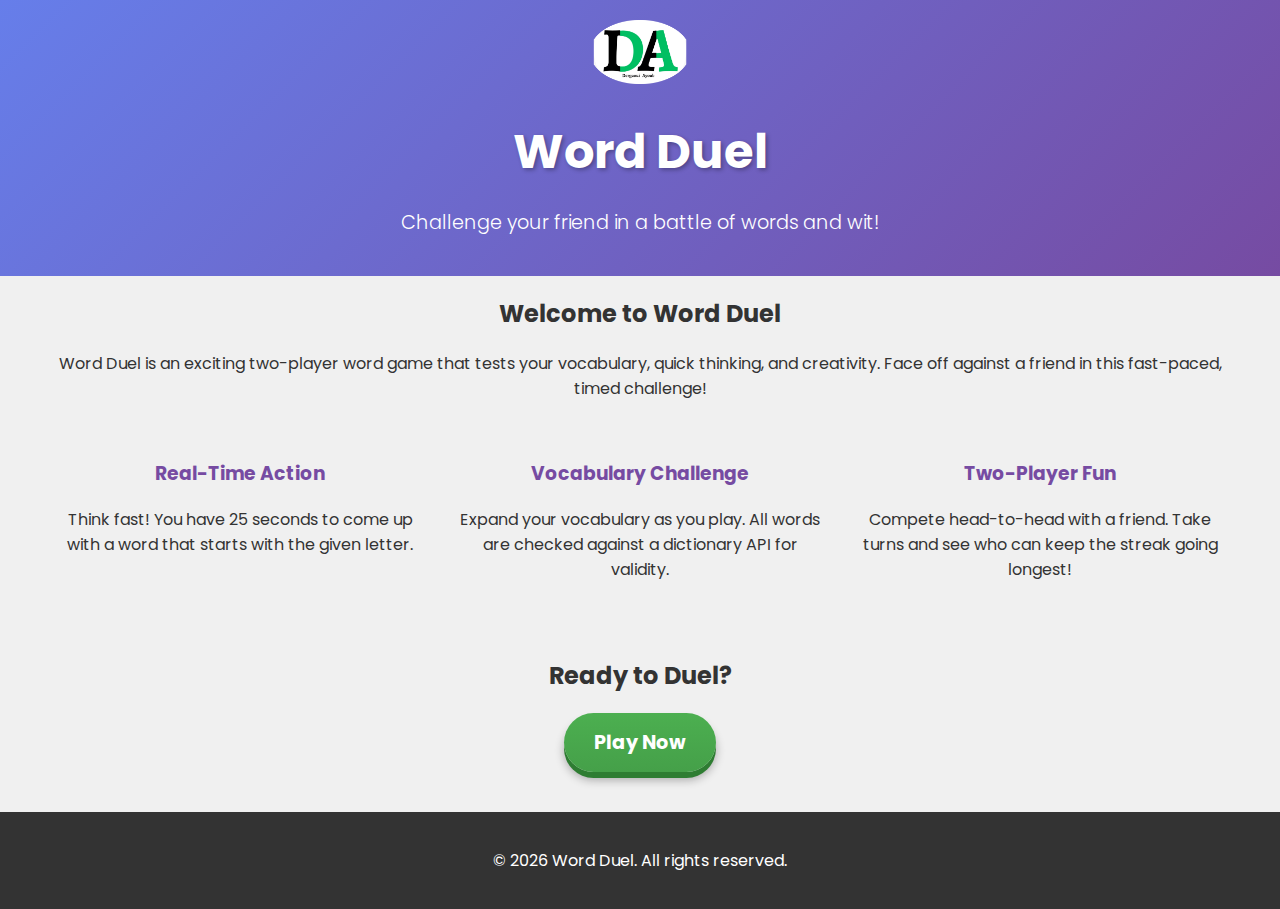
<file: index.html>
<!DOCTYPE html>
    <html lang="en">
    <head>
        <meta charset="UTF-8">
        <meta name="viewport" content="width=device-width, initial-scale=1.0">
        <title>Word Duel: Two-Player Timed Word Game</title>
        <link rel="stylesheet" href="home.css">
    </head>

        
    <body>
       <header>
    <div class="container">
        <a href="https://github.com/duclo90/Word-Duel"> 
            <img src="/images/logo.png" alt="Word Duel Logo" class="logo">
        </a>
        <h1>Word Duel</h1>
        <p class="tagline">Challenge your friend in a battle of words and wit!</p>
    </div>
</header>


        <main class="container">
            <section class="game-intro">
                <h2>Welcome to Word Duel</h2>
                <p>Word Duel is an exciting two-player word game that tests your vocabulary, quick thinking, and creativity. Face off against a friend in this fast-paced, timed challenge!</p>
            </section>

            <section class="features">
                <div class="feature">
                    <h3>Real-Time Action</h3>
                    <p>Think fast! You have 25 seconds to come up with a word that starts with the given letter.</p>
                </div>
                <div class="feature">
                    <h3>Vocabulary Challenge</h3>
                    <p>Expand your vocabulary as you play. All words are checked against a dictionary API for validity.</p>
                </div>
                <div class="feature">
                    <h3>Two-Player Fun</h3>
                    <p>Compete head-to-head with a friend. Take turns and see who can keep the streak going longest!</p>
                </div>
            </section>

            <section class="cta">
                <h2>Ready to Duel?</h2>
                <a href="/main/main.html" class="play-button" onclick="playBtnSound()">Play Now</a>
            </section>
        </main>

        <footer>
            <div class="container">
                <p>&copy; <span id="year"></span> Word Duel. All rights reserved.</p>

            </div>
        </footer>
    </body>

        <script src ="home.js"></script>
    </html>
</file>
<file: home.css>
@import url('https://fonts.googleapis.com/css2?family=Poppins:wght@300;400;600;700&display=swap');

.logo {
    width: 100px; /* Adjust the width as needed */
    height: auto;
    display: block;
    margin: 0 auto 20px auto; /* Center the logo and add some space below it */
}


    body, html {
        margin: 0;
        padding: 0;
        font-family: 'Poppins', sans-serif;
        background-color: #f0f0f0;
        color: #333;
    }

    .container {
        max-width: 1200px;
        margin: 0 auto;
        padding: 0 20px;
    }

    header {
        background: linear-gradient(135deg, #667eea 0%, #764ba2 100%);
        color: white;
        padding: 20px 0;
        text-align: center;
    }

    h1 {
        font-size: 3em;
        margin-bottom: 10px;
        text-shadow: 2px 2px 4px rgba(0,0,0,0.3);
    }

    .tagline {
        font-size: 1.2em;
        font-weight: 300;
    }

    main {
        padding: 40px 0;
    }

    .game-intro {
        text-align: center;
        margin-bottom: 40px;
    }

    .features {
        display: flex;
        justify-content: space-around;
        flex-wrap: wrap;
        margin-bottom: 40px;
    }

    .feature {
        flex-basis: 30%;
        text-align: center;
        margin-bottom: 20px;
    }

    .feature h3 {
        color: #764ba2;
    }

    .cta {
        text-align: center;
    }

    .play-button {
        display: inline-block;
        padding: 15px 30px;
        font-size: 1.2em;
        font-weight: bold;
        text-align: center;
        color: white;
        background: linear-gradient(to bottom, #4CAF50, #45a049);
        border: none;
        border-radius: 50px;
        box-shadow: 0 6px 0 #2E7D32, 0 8px 10px rgba(0, 0, 0, 0.3);
        cursor: pointer;
        transition: all 0.2s ease;
        text-decoration: none;
    }

    .play-button:hover {
        background: linear-gradient(to bottom, #5CBF60, #4CAF50);
        transform: translateY(-2px);
    }

    .play-button:active {
        transform: translateY(4px);
        box-shadow: 0 2px 0 #2E7D32, 0 4px 6px rgba(0, 0, 0, 0.3);
    }

    footer {
        background-color: #333;
        color: white;
        text-align: center;
        padding: 20px 0;
        margin-top: 40px;
    }
</file>
